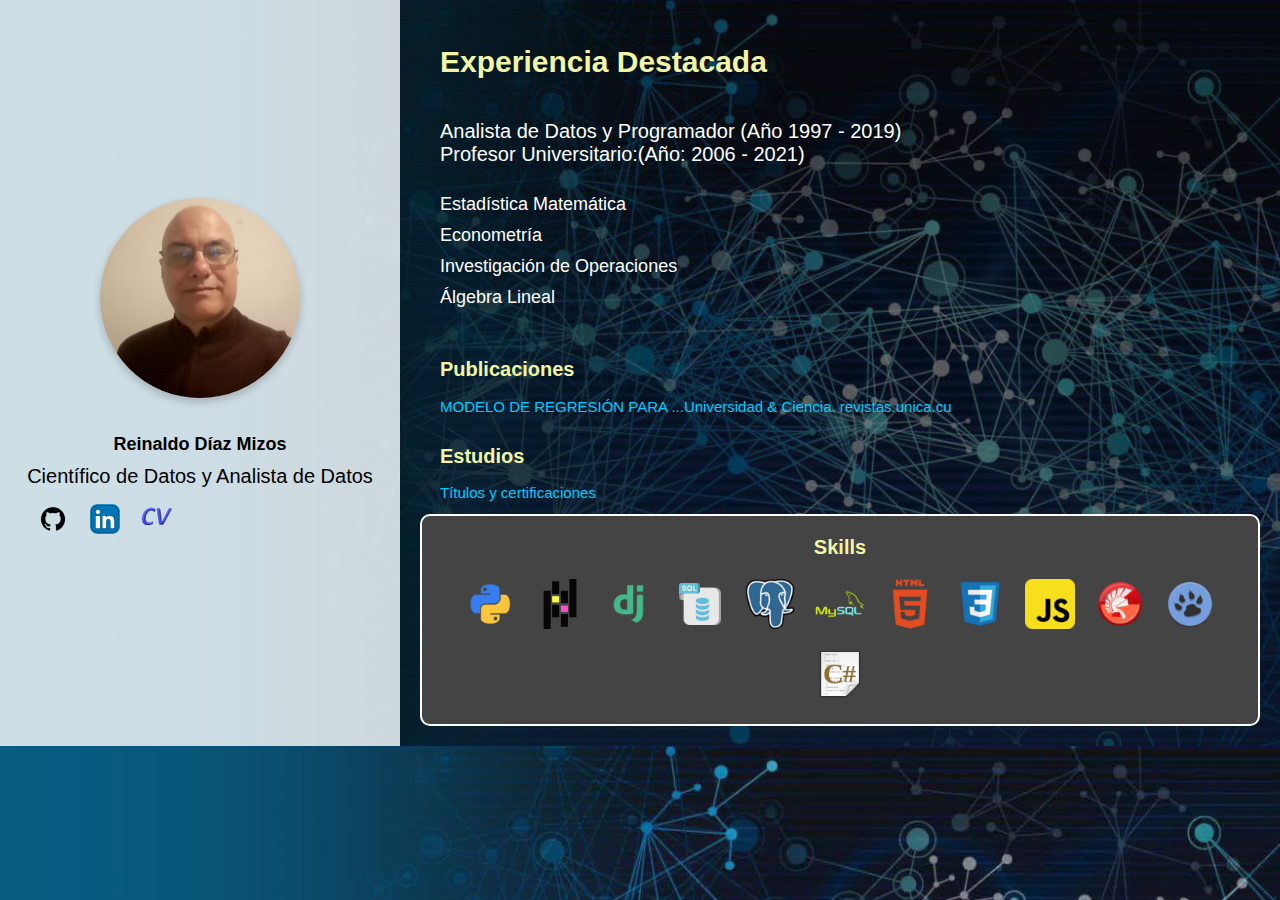
<file: index.html>
<!DOCTYPE html>
<html lang="es">
<head>
    <meta charset="UTF-8">
    <meta name="viewport" content="width=device-width, initial-scale=1.0">
    <meta name="msvalidate.01" content="tu_codigo_de_verificacion" />
    <title>Mi Portafolio</title>
    <link rel="stylesheet" href="css/estilo.css"> <!-- Ruta del archivo CSS -->
   
</head>
<body>
    <div class="container">
        <!-- Columna izquierda -->
        <div class="left-column">
            <div class="photo">
                <img src="img/FOTO.png" alt="Mi Foto">
            </div>
            <div class="description">
                <h1>Reinaldo Díaz Mizos</h1>
                <p>Científico de Datos y Analista de Datos</p>
                <div class="iconos">
                    <a href="https://github.com/mizos0512" target="_blank" title="Repositorio..."><img src="img/github.png" alt="Portafolio" class="icon-image"></a>
                    <a href="https://www.linkedin.com/in/rdmizos/" target="_blank" title="Linkedin..."><img src="img\linkedin.png" alt="Linkedin" class="icon-image"></a>
                    <a href="curriculum-2.html" target="_blank" title="Curriculum..."><img src="img\cv.png" alt="Curriculum Vitae" class="icon-image"></a>
                </div>
                
                
                            
              
           
           
            </div>
        </div>
        
        <!-- Columna derecha -->
        <div class="right-column">
            <h2 class="amarillo">Experiencia Destacada</h2>
            <ul>
                <li class="reforzado">Analista de Datos y Programador (Año 1997 - 2019)</li>
                
                <li class="reforzado">Profesor Universitario:(Año: 2006 - 2021)</li><br>
                <ul>
                    <li class="normal">Estadística Matemática</li>
                    <li class="normal">Econometría</li>
                    <li class="normal">Investigación de Operaciones</li>
                    <li class="normal">Álgebra Lineal</li>
                </ul>
            </ul>

            <!--<h2>Proyectos</h2>-->
            <!--
            <h2>Publicaciones</h2>
            <ul>
                <li><a href="assets/publicaciones/2370-Diaz-pl.pdf" target="_blank">Modelo de Regresión Lineal para Estimar Materia Prima en la Producción de Mermelada.</a></li>
                
            </ul>
            -->
            <br>
            <div class="certif">
                <h2 class="amarillo1">Publicaciones</h2>
                <p class="enlace"><a href="https://revistas.unica.cu/index.php/uciencia/article/view/2370" target="_blank">MODELO DE REGRESIÓN PARA ...Universidad & Ciencia. revistas.unica.cu</a></p>

            </div>
            <div class="certif">
                <h2 class="amarillo1">Estudios</h2>
                <p class="enlace"><a href="certificaciones.html" target="_blank">Títulos y certificaciones</a></p>

            </div>
            
            <div class="skills-container">


                <div class="skills-title">Skills</div>
                <div class="skiller">
                    <div class="skill-icon" style="background-image: url('img/python.png');"></div>
                    <div class="skill-icon" style="background-image: url('img/pandas.png');"></div>
                    <div class="skill-icon" style="background-image: url('img/django.png');"></div>
                    <div class="skill-icon" style="background-image: url('img/sql.png');"></div>
                    <div class="skill-icon" style="background-image: url('img/postgresql.png');"></div>
                    <div class="skill-icon" style="background-image: url('img/mysql.png');"></div>
                    <div class="skill-icon" style="background-image: url('img/html.png');"></div>
                    <div class="skill-icon" style="background-image: url('img/css.png');"></div>
                    <div class="skill-icon" style="background-image: url('img/javas.png');"></div>
                    <div class="skill-icon" style="background-image: url('img/delphi.png');"></div>
                    <div class="skill-icon" style="background-image: url('img/lazarus.png');"></div>
                    <div class="skill-icon" style="background-image: url('img/C1.png');"></div>

                
                </div>
            </div>
                
            </div>
        </div>
    </div>
</body>
</html>
</file>
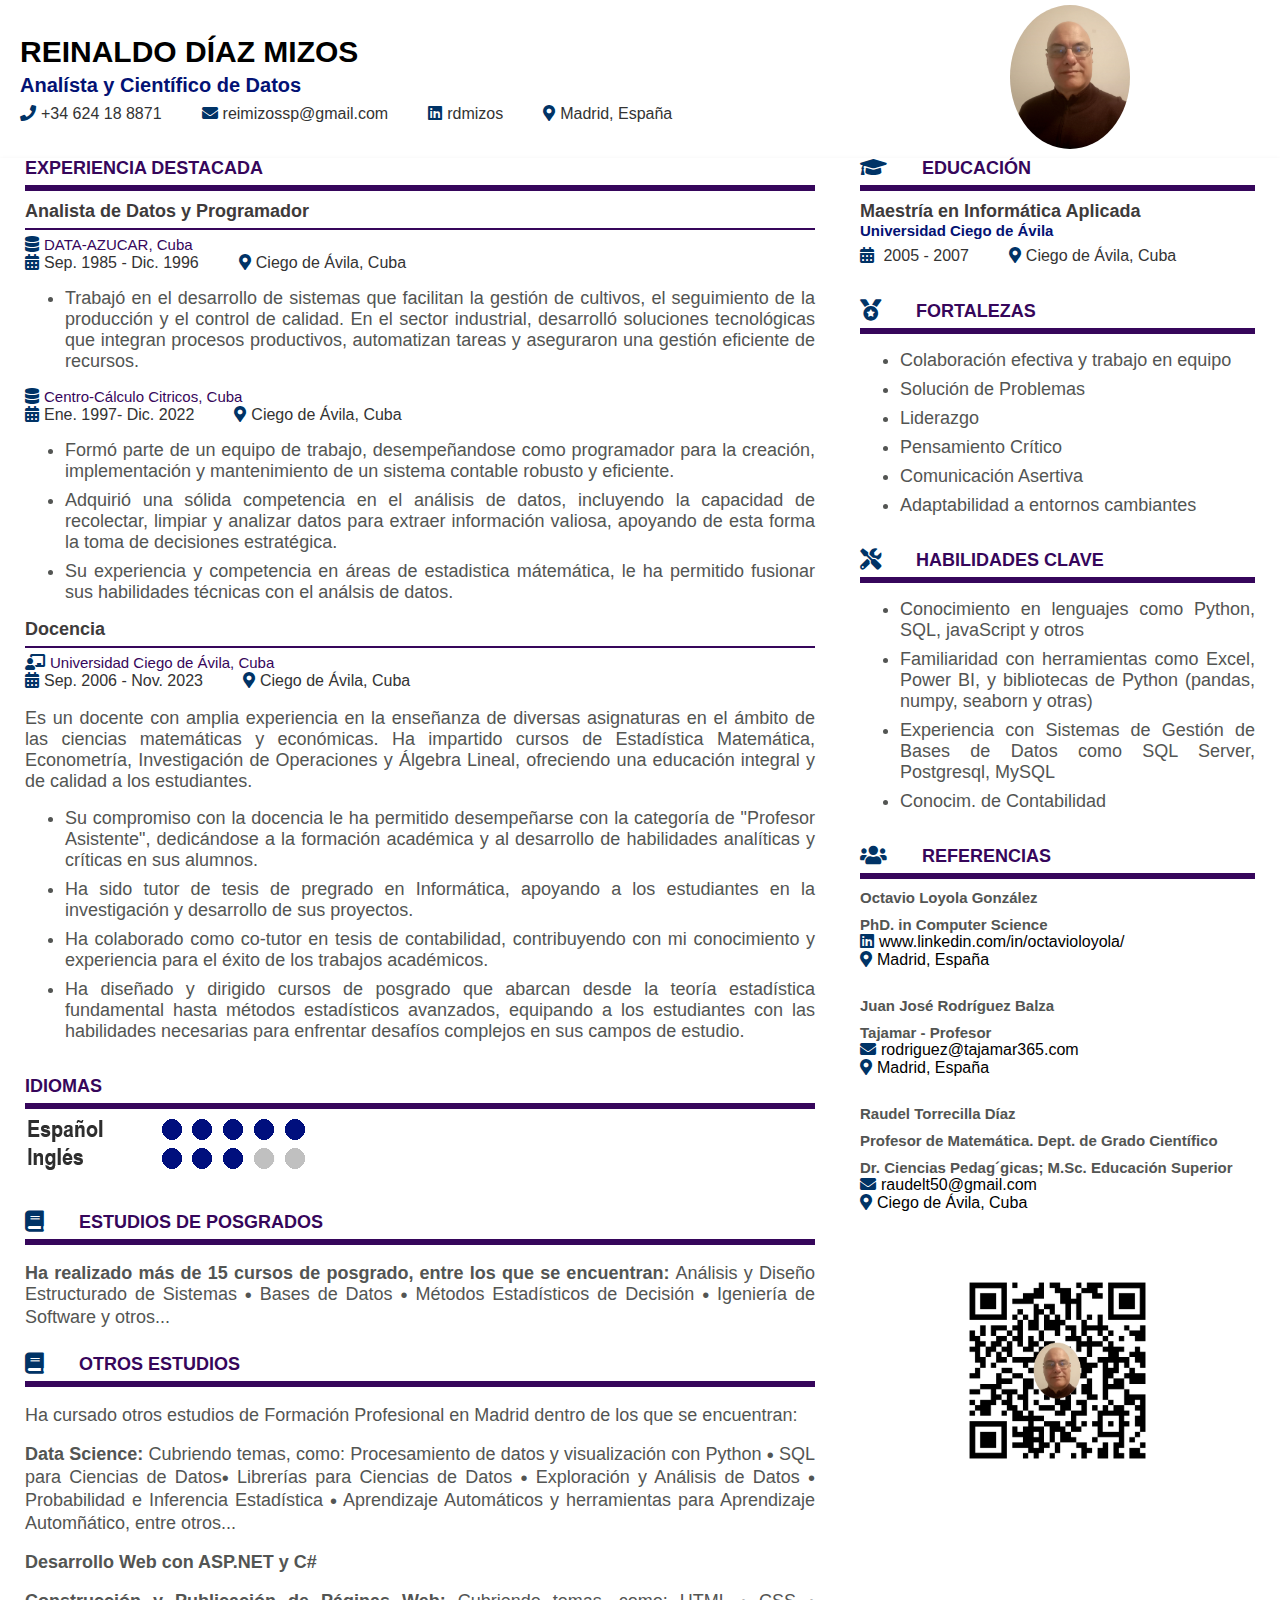
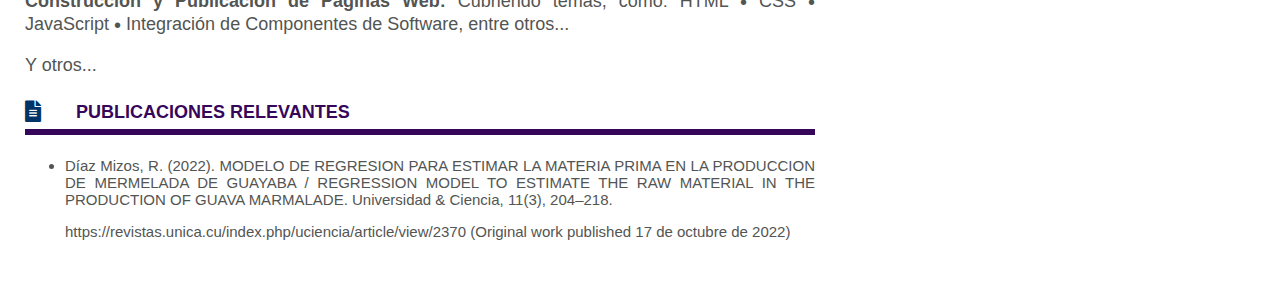
<file: curriculum-2.html>
<!DOCTYPE html>
<html lang="en">
<head>
  <meta charset="utf-8">
  <title>Curriculum Layout</title>
  <link rel="stylesheet" href="estilo.css">
  <link rel="stylesheet" href="https://cdnjs.cloudflare.com/ajax/libs/font-awesome/5.15.3/css/all.min.css">
</head>
<body>
  <div class="header">
    <div class="encabe">
      <h1 class="nombre">REINALDO DÍAZ MIZOS</h1>
      <h1 class="quiensoy">Analísta y Científico de Datos</h1>
      <div class="contact-info">
        <span><i class="fas fa-phone"></i>+34 624 18 8871</span> 
        <span><i class="fas fa-envelope"></i>reimizossp@gmail.com</span> 
        <span><i class="fab fa-linkedin"></i>rdmizos</span> 
        <span><i class="fas fa-map-marker-alt"></i>Madrid, España</span> 
      </div>
    </div>
    <!---->
    <div class="photo">
      <img src="img/FOTO.png" alt="Mi Foto">
    </div>
  </div>
  <div class="container">
    <div class="left-panel">
      <section>
        <h1>EXPERIENCIA DESTACADA</h1>
        <hr>
        <h3 class="cargo">Analista de Datos y Programador</h3> 
        <hr class="hr1">
        <div>
          <i class="fas fa-database"></i><span class="empresa">DATA-AZUCAR, Cuba</span>
          <br>
          <div class="contact-info">
            <span><i class="fas fa-calendar-alt"></i>Sep. 1985 - Dic. 1996</span> 
            <span><i class="fas fa-map-marker-alt"></i>Ciego de Ávila, Cuba</span> 
          </div>
        </div>
        <ul>
          <li class="descripcion">
            Trabajó en el desarrollo de sistemas que facilitan la gestión de cultivos, el seguimiento de la producción y el control de calidad. En el sector industrial, desarrolló soluciones tecnológicas que integran procesos productivos, automatizan tareas y aseguraron una gestión eficiente de recursos.
          </li>
        </ul>
        <i class="fas fa-database"></i><span class="empresa">Centro-Cálculo Citricos, Cuba</span>
        <br>
        <div>
          <div class="contact-info">
            <span><i class="fas fa-calendar-alt"></i>Ene. 1997- Dic. 2022</span> 
            <span><i class="fas fa-map-marker-alt"></i>Ciego de Ávila, Cuba</span> 
          </div>
        </div>
        <ul>
          <li class="descripcion">
            Formó parte de un equipo de trabajo, desempeñandose como programador para la creación, implementación y mantenimiento de un sistema contable robusto y eficiente.
          </li>
          <li class="descripcion">
            Adquirió una sólida competencia en el análisis de datos, incluyendo la capacidad de recolectar, limpiar y analizar datos para extraer información valiosa, apoyando de esta forma la toma de decisiones estratégica.
          </li>
          <li class="descripcion">
            Su experiencia y competencia en áreas de estadistica mátemática, le ha permitido fusionar  sus habilidades técnicas con el análsis de datos.
          </li>
        </ul>
        <h3 class="cargo">Docencia</h3> 
        <hr class="hr1">
        <div>
          <i class="fas fa-chalkboard-teacher"></i><span class="empresa">Universidad Ciego de Ávila, Cuba</span>
          <div class="contact-info">
            <span><i class="fas fa-calendar-alt"></i>Sep. 2006 - Nov. 2023</span> 
            <span><i class="fas fa-map-marker-alt"></i>Ciego de Ávila, Cuba</span> 
          </div>
        </div>
        <p class="descripcion">
          Es un docente con amplia experiencia en la enseñanza de diversas asignaturas en el ámbito de las ciencias matemáticas y económicas. Ha impartido cursos de Estadística Matemática, Econometría, Investigación de Operaciones y Álgebra Lineal, ofreciendo una educación integral y de calidad a los estudiantes. 
        </p>
        <ul>
          <li class="descripcion">
            Su compromiso con la docencia le ha permitido desempeñarse con la categoría de "Profesor Asistente", dedicándose a la formación académica y al desarrollo de habilidades analíticas y críticas en sus alumnos.
          </li>
          <li class="descripcion">
            Ha sido tutor de tesis de pregrado en Informática, apoyando a los estudiantes en la investigación y desarrollo de sus proyectos.
          </li>
          <li class="descripcion">
            Ha colaborado como co-tutor en tesis de contabilidad, contribuyendo con mi conocimiento y experiencia para el éxito de los trabajos académicos.
          </li>
          <li class="descripcion">Ha diseñado y dirigido cursos de posgrado que abarcan desde la teoría estadística fundamental hasta métodos estadísticos avanzados, equipando a los estudiantes con las habilidades necesarias para enfrentar desafíos complejos en sus campos de estudio.</li>
        </ul>
        <br>
        <h1>IDIOMAS</h1>
        <hr>
        <img src="img/IDIOMAS.png" alt="Idiomas"><br><br>
        
        
        
        
        <br>
        <div class="contact-estudios">
          <span><i class="fas fa-book fa-lg"></i></span>
          <h1>ESTUDIOS DE POSGRADOS</h1> 
        </div>
        <hr>
        <p class="descripcion big-dot">
          <strong>Ha realizado más de 15 cursos de posgrado, entre los que se encuentran: </strong>
          Análisis y Diseño Estructurado de Sistemas <span class="dot">&#8226</span> Bases de Datos <span class="dot">&#8226</span> Métodos Estadísticos de Decisión <span class="dot">&#8226</span> Igeniería de Software y otros...
        </p>
        <br>
        <div class="contact-estudios">
          <span><i class="fas fa-book fa-lg"></i></span>
          <h1>OTROS ESTUDIOS</h1> 
        </div>
        <hr>
        <p class="descripcion big-dot">
          Ha cursado otros estudios de Formación Profesional en Madrid dentro de los que se encuentran:
        </p>
        <p class="descripcion big-dot">
          <strong>Data Science:</strong> Cubriendo temas, como: Procesamiento de datos y visualización con Python <span class="dot">&#8226</span> SQL para Ciencias de Datos<span class="dot">&#8226</span>  Librerías para Ciencias de Datos <span class="dot">&#8226</span> Exploración y Análisis de Datos <span class="dot">&#8226</span> Probabilidad e Inferencia Estadística <span class="dot">&#8226</span> Aprendizaje Automáticos y herramientas para Aprendizaje Automñático, entre otros...
        </p>
        <p class="descripcion big-dot"> 
          <strong>Desarrollo Web con ASP.NET y C#</strong>
        </p>
        <p class="descripcion big-dot">
          <strong>Construcción y Publicación de Páginas Web:</strong> Cubriendo temas, como: HTML <span class="dot">&#8226</span> CSS <span class="dot">&#8226</span> JavaScript <span class="dot">&#8226</span> Integración de Componentes de Software, entre otros...
        </p>
        <p class="descripcion big-dot">
          Y otros...
        </p>
        <br>
        <div class="contact-estudios">
          <span><i class="fas fa-file-alt fa-lg"></i></i></span>
          <h1>PUBLICACIONES RELEVANTES</h1> 
        </div>
        <hr>
        <div class="contact-info">
          <ul>
            <li class="descripcion1">
              Díaz Mizos, R. (2022). MODELO DE REGRESION PARA ESTIMAR LA MATERIA PRIMA EN LA PRODUCCION DE MERMELADA DE GUAYABA / REGRESSION MODEL TO ESTIMATE THE RAW MATERIAL IN THE PRODUCTION OF GUAVA MARMALADE. Universidad & Ciencia, 11(3), 204–218. 
              <p>https://revistas.unica.cu/index.php/uciencia/article/view/2370 (Original work published 17 de octubre de 2022)</p>
            </li>
          </ul>
        </div>
      </hr>
    </div>
    <div class="right-panel">
      <section>
       <div class="contact-estudios">
         <!---->
          <span><i class="fas fa-graduation-cap fa-lg"></i></span>
          <h1>EDUCACIÓN</h1> 
        </div>
        <hr>
        <h3 class="cargo">Maestría en Informática Aplicada</h3> 
        <!---->
        <h3 class="lugar">Universidad Ciego de Ávila</h3>
      
        <div class="contact-info">
          <span><i class="fas fa-calendar-alt"></i> 2005 - 2007</span> 
          <span><i class="fas fa-map-marker-alt"></i>Ciego de Ávila, Cuba</span> 
        </div>
        <br>
        <br>
        <div class="contact-estudios">
          <!---->
           <span><i class="fas fa-medal fa-lg"></i></span>
           <h1>FORTALEZAS</h1> 
         </div>
         <hr>
         <ul>
          <li class="descripcion">Colaboración efectiva y trabajo en  equipo</li>
          <li class="descripcion">Solución de Problemas</li>
          <li class="descripcion">Liderazgo</li>
          <li class="descripcion">Pensamiento Crítico</li>
          <li class="descripcion">Comunicación Asertiva</li>
          <li class="descripcion">Adaptabilidad a entornos cambiantes</li>
         </ul>
         <br>
         <div class="contact-estudios">
          <!---->
           <span><i class="fas fa-tools fa-lg"></i></span>
           <h1>HABILIDADES CLAVE</h1> 
         </div>
         <hr>
         <ul>
          <li class="descripcion">Conocimiento en lenguajes como Python, SQL, javaScript y otros</li>
          <li class="descripcion">Familiaridad con herramientas como Excel, Power BI, y bibliotecas de Python (pandas, numpy, seaborn y otras)</li>
          <li class="descripcion">Experiencia con Sistemas de Gestión de Bases de Datos como SQL Server, Postgresql, MySQL</li>
          <li class="descripcion">Conocim. de Contabilidad</li>
         </ul>
         <br>
         <div class="contact-estudios">
          <!---->
           <span><i class="fas fa-users fa-lg"></i></span>
           <h1>REFERENCIAS</h1> 
         </div>
         <hr>
         <h3 class="nombreref">Octavio Loyola González</h3>
         <h3 class="nombreref tit">PhD. in Computer Science</h3>
         <span><i class="fab fa-linkedin"></i>www.linkedin.com/in/octavioloyola/</span> <br>
         <span><i class="fas fa-map-marker-alt"></i>Madrid, España</span> 
         <br>
         <br>
         
         <h3 class="nombreref">Juan José Rodríguez Balza</h3>
         <h3 class="nombreref tit">Tajamar - Profesor</h3>
         <span><i class="fas fa-envelope"></i>rodriguez@tajamar365.com</span> <br>
         <span><i class="fas fa-map-marker-alt"></i>Madrid, España</span> 
         <br>
         <br>
         <h3 class="nombreref">Raudel Torrecilla Díaz</h3>
         <h3 class="nombreref">Profesor de Matemática. Dept. de Grado Científico</h3>
         <h3 class="nombreref">Dr. Ciencias Pedag´gicas; M.Sc. Educación Superior</h3>
         <span><i class="fas fa-envelope"></i>raudelt50@gmail.com</span> <br>
         <span><i class="fas fa-map-marker-alt"></i>Ciego de Ávila, Cuba</span> 
      </section>
      <div class="qr">
        <img src="img/mi_QR.png" alt="Mi QR">
      </div>
    </div>
  </div>
</body>
</html>
</file>
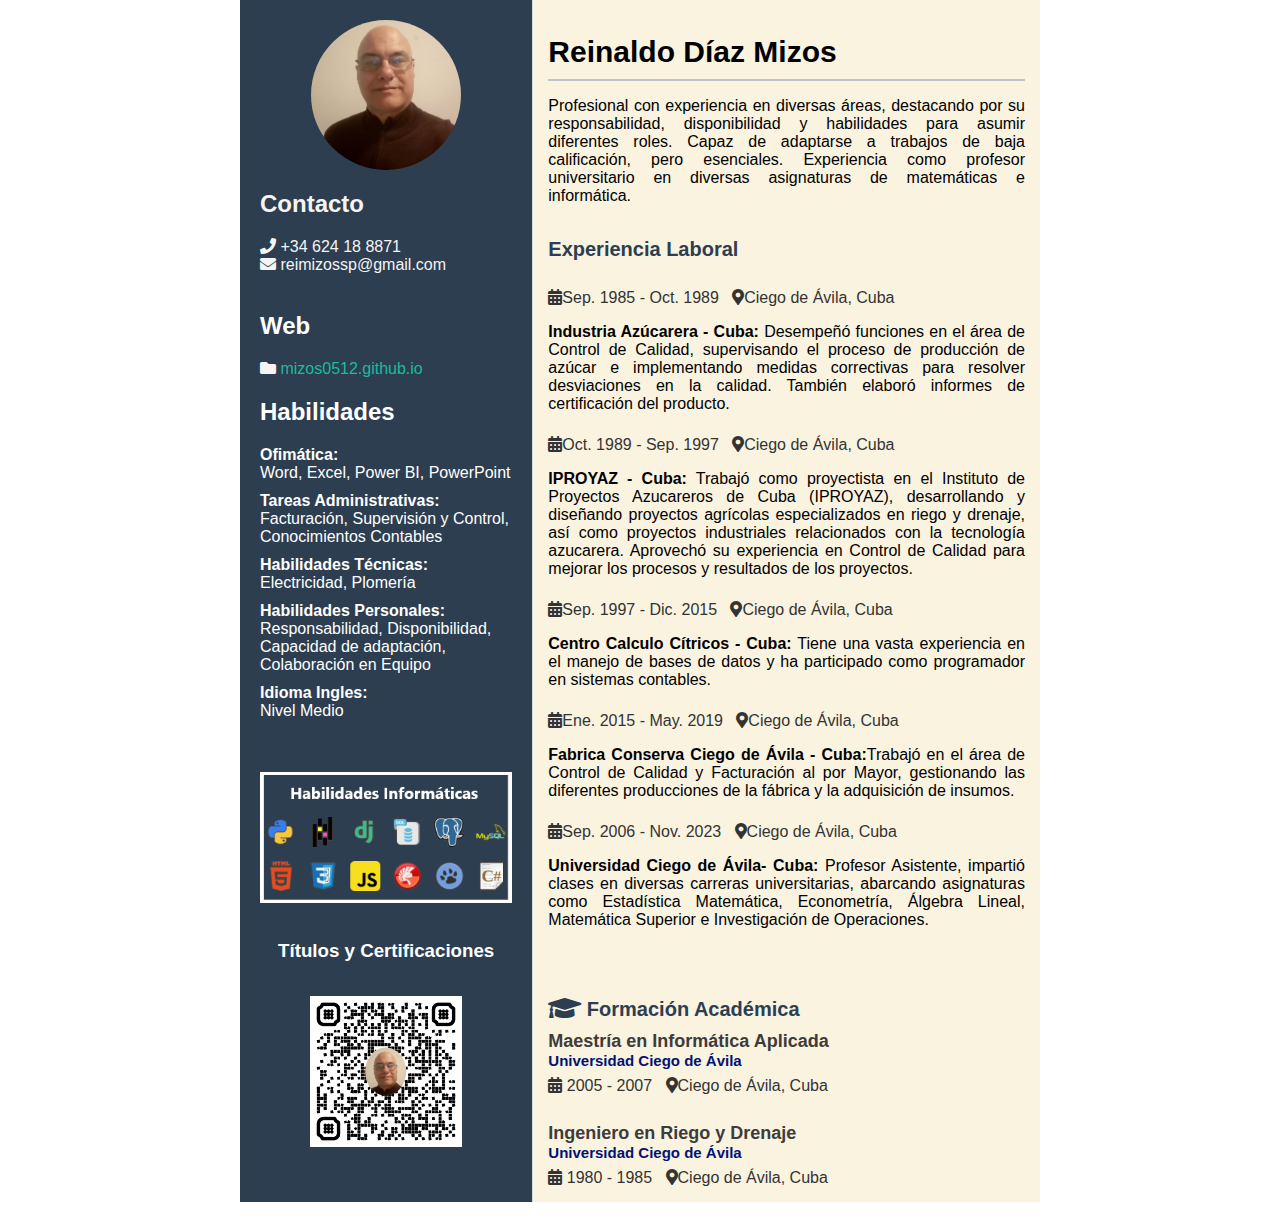
<file: curriculum.html>
<!DOCTYPE html>
<html lang="es">
<head>
    <meta charset="UTF-8">
    <meta name="viewport" content="width=device-width, initial-scale=1.0">
    <title>Mi Currículum</title>
    <link rel="stylesheet" href="css/curri.css">
    
    <link rel="stylesheet" href="https://cdnjs.cloudflare.com/ajax/libs/font-awesome/5.15.3/css/all.min.css">

</head>
<body>

<div class="container">
    <div class="left-panel">
    <img class="foto" src="img/FOTO.png" alt="Foto de Perfil"/>

        <ul class="contacto">
            <h2>Contacto</h2>
            <span><i class="fas fa-phone"></i>  +34 624 18 8871</span> <br>
            <span><i class="fas fa-envelope"></i>  reimizossp@gmail.com</span><br><br>
            <h2>Web</h2>
            <span><i class="fas fa-folder"></i> <a href="http://mizos0512.github.io" target="_blank">mizos0512.github.io</a></span>
            <!-- <li>reimizossp@gmail.com</li>-->
            <!--<li>+34 624 18 88 71</li> -->
            
        </ul>
        
        

        <h2>Habilidades</h2>
            <ul>
                <li><strong>Ofimática: </strong> <br>
                    Word, Excel, Power BI, PowerPoint</li>
                <li><strong>Tareas Administrativas: </strong>Facturación, Supervisión y Control, Conocimientos Contables</li> 
                <li><strong>Habilidades Técnicas: </strong> <br>
                    Electricidad, Plomería</li>  
                <li><strong>Habilidades Personales: </strong><br>
                     Responsabilidad, Disponibilidad, Capacidad de adaptación, Colaboración en Equipo</li>  
                <li><strong>Idioma Ingles: </strong><br>
                     Nivel Medio</li>
            </ul>

            <div class="salto-de-pagina"></div>
            <br>
            <br>
            <div class="skill-inf">
                <img src="img/habilidades.png" alt="Skills-Informáticos">
            </div>
            <br>
            
            
            <div class="qr">
                <h3>Títulos y Certificaciones</h3>
                <img src="qr-certificacion.png" alt="Mi_QR">
            </div>

        </div>




    <div class="right-panel">
        <h1>Reinaldo Díaz Mizos</h1>
        <div class="divider"></div>
        <div class="pquiensoy">
          <p>
            Profesional con experiencia en diversas áreas, destacando por su responsabilidad, disponibilidad y habilidades para asumir diferentes roles. Capaz de adaptarse a trabajos de baja calificación, pero esenciales. Experiencia como profesor universitario en diversas asignaturas de matemáticas e informática.
           </p>
        </div><br>
        
        <h2>Experiencia Laboral</h2><br>
        <div class="contact-info">
            <span><i class="fas fa-calendar-alt"></i>Sep. 1985 - Oct. 1989&nbsp;&nbsp;</span> 
            <span><i class="fas fa-map-marker-alt"></i>Ciego de Ávila, Cuba</span> 
        </div>

        <p class="pquiensoy"><span style="font-weight: bold;">Industria Azúcarera - Cuba:</span> 
            Desempeñó funciones en el área de Control de Calidad, supervisando el proceso de producción de azúcar e implementando medidas correctivas para resolver desviaciones en la calidad. También elaboró informes de certificación del producto.</p><br>

            <div class="contact-info">
                <span><i class="fas fa-calendar-alt"></i>Oct. 1989 - Sep. 1997&nbsp;&nbsp;</span> 
                <span><i class="fas fa-map-marker-alt"></i>Ciego de Ávila, Cuba</span> 
            </div>
    
            <p class="pquiensoy"><span style="font-weight: bold;">IPROYAZ - Cuba:</span> 
                Trabajó como proyectista en el Instituto de Proyectos Azucareros de Cuba (IPROYAZ), desarrollando y diseñando proyectos agrícolas especializados en riego y drenaje, así como proyectos industriales relacionados con la tecnología azucarera. Aprovechó su experiencia en Control de Calidad para mejorar los procesos y resultados de los proyectos.</p><br>

        
        <div class="contact-info">
            <span><i class="fas fa-calendar-alt"></i>Sep. 1997 - Dic. 2015&nbsp;&nbsp;</span> 
            <span><i class="fas fa-map-marker-alt"></i>Ciego de Ávila, Cuba</span> 
          </div>

        <p class="pquiensoy"><span style="font-weight: bold;">Centro Calculo Cítricos - Cuba:</span> 
            Tiene una vasta experiencia en el manejo de bases de datos y ha participado como programador en sistemas contables.</p><br>
        <div class="contact-info">
            <span><i class="fas fa-calendar-alt"></i>Ene. 2015 - May. 2019&nbsp;&nbsp;</span> 
            <span><i class="fas fa-map-marker-alt"></i>Ciego de Ávila, Cuba</span> 
          </div>

        <p class="pquiensoy"><span style="font-weight: bold;">Fabrica Conserva Ciego de Ávila - Cuba:</span>Trabajó en el área de Control de Calidad y Facturación al por Mayor, gestionando las diferentes producciones de la fábrica y la adquisición de insumos.</p><br>
        <div class="contact-info">
            <span><i class="fas fa-calendar-alt"></i>Sep. 2006 - Nov. 2023&nbsp;&nbsp;</span> 
            <span><i class="fas fa-map-marker-alt"></i>Ciego de Ávila, Cuba</span> 
        </div>
        <p class="pquiensoy"><span style="font-weight: bold;">Universidad Ciego de Ávila- Cuba:</span> 
            Profesor Asistente, impartió clases en diversas carreras universitarias, abarcando asignaturas como Estadística Matemática, Econometría, Álgebra Lineal, Matemática Superior e Investigación de Operaciones.</p>
        <br>

        <div class="salto-de-pagina"></div>
        <br>
        <br>
         <h2><span><i class="fas fa-graduation-cap fa-lg"></i></span> Formación Académica</h2>
        <!--<p class="pquiensoy">Ingeniero en Riego y Drenaje - Universidad: Ciego de Ávila - Cuba</p>-->
        
        <h3 class="cargo">Maestría en Informática Aplicada</h3> 
        <!---->
        <h3 class="lugar">Universidad Ciego de Ávila</h3>
      
        <div class="contact-info">
          <span><i class="fas fa-calendar-alt"></i> 2005 - 2007&nbsp;&nbsp;</span> 
          <span><i class="fas fa-map-marker-alt"></i>Ciego de Ávila, Cuba</span> 
        </div>
        <br>

        <h3 class="cargo">Ingeniero en Riego y Drenaje</h3> 
        <!---->
        <h3 class="lugar">Universidad Ciego de Ávila</h3>
      
        <div class="contact-info">
          <span><i class="fas fa-calendar-alt"></i> 1980 - 1985&nbsp;&nbsp;</span> 
          <span><i class="fas fa-map-marker-alt"></i>Ciego de Ávila, Cuba</span> 
        </div>


        <!--<p class="enlace"><a href="https://revistas.unica.cu/index.php/uciencia/article/view/2370" target="_blank">MODELO DE REGRESIÓN PARA ...Universidad & Ciencia. revistas.unica.cu</a></p>-->
        
        
        <!--<h2>Otros Cursos</h2>-->
        
    </div>
    
</div>

</body>
</html>
</file>
<file: css/estilo.css>
/* Fondo de la página */

body {
    margin: 0;
    padding: 0;
    font-family: Arial, sans-serif;
    background-image: url('../img/fondo.png'); /* Cambia esta ruta por la imagen que elijas */
    background-size: cover;
    background-position: center;
    overflow-y: scroll; /* Permitir desplazamiento vertical en toda la página */
    /*height: 100vh; *//* Asegurarse de que el cuerpo ocupe toda la altura */
}

/* Contenedor principal que divide las columnas */
.container {
    display: flex;
    flex-direction: row;
    /*height: 100%;*/ /* Utilizar toda la altura disponible del cuerpo */
    overflow-y: auto; /* Permitir desplazamiento vertical en el contenedor */
}

/* Columna izquierda */
.left-column {
    width: 30%;
    background-color: rgba(255, 255, 255, 0.8); /* Fondo semitransparente */
    padding: 20px;
    display: flex;
    flex-direction: column;
    align-items: center;
    justify-content: center;
    box-shadow: 5px 0 15px rgba(0, 0, 0, 0.1); /* Sombra para hacer que resalte */
}

/* Imagen de la foto en círculo */
.photo img {
    width: 200px;
    height: 200px;
    border-radius: 50%; /* Hace la imagen redonda */
    object-fit: cover;
    box-shadow: 0 4px 8px rgba(0, 0, 0, 0.2); /* Sombra de la imagen */
}

/* Descripción y enlaces */
.description {
    text-align: center;
    margin-top: 20px;
}

.description h1 {
    font-size: 18px;
    margin-bottom: 10px;
}

.description p {
    font-size: 20px;
    margin: 5px 0;
}

.description a {
    text-decoration: none;
    color: #0077b5; /* Color azul para enlaces de LinkedIn */
    font-weight: bold;
}

.description a:hover {
    text-decoration: underline;
}

/* Columna derecha */
.right-column {
    display: flex;
    flex-direction: column;
    justify-content: flex-start;
    width: 70%;
    padding: 20px;
    color: #fff;
    background-color: rgba(0, 0, 0, 0.5); /* Fondo semitransparente */
}

/*.right-column h2{
    font-size: 18px;
}*/

/*.left-column, .right-column { */
    /*flex: 1; */
    /*flex: 0 0 20%;*/
   /* overflow-y: auto; *//* Permitir desplazamiento vertical en las columnas */ 
/*}*/

ul {
    list-style-type: none; /* Quitar los puntos de la lista */
    padding: 0; /* Sin padding */
}

.normal {
    font-size: 18px;
    margin: 10px 20px 0 20px;
}


a {
    color: #00ccff; /* Color para enlaces */
    font-size: 15px;
    text-decoration: none;
    align-items: center;
}

a:hover {
    text-decoration: underline;
}

.reforzado {
    font-size: 20px;
    font-weight: 500;
    padding: 0 20px 0 20px; 
}

.amarillo {
    color: #f1f5a5;
    font-size: 30px;
    padding: 0 20px 0 20px; 
}

.amarillo1 {
    color: #f1f5a5;
    font-size: 20px;
    padding: 0 20px 0 20px; 
   
}

.skills-container {
    margin-top: auto;
    display: flex;
    flex-direction: columns;
    align-items: center;
    max-width: 100%;
    overflow: hidden;

    background-color: #444; /* Fondo del recuadro */
    border: 2px solid #fff; /* Borde blanco */
    border-radius: 10px; /* Bordes redondeados */
    padding: 20px; /* Espaciado interno */
    /*margin-top: 50px;  Espacio encima del recuadro */
    display: flex; /* Habilitar Flexbox */
    flex-direction: column; /* Alinear el contenido de arriba hacia abajo */
    align-items: center; /* Centrar horizontalmente */
    max-width: 100%; /* Asegurar que el contenedor no exceda el 100% del ancho */
    overflow: hidden; /* Evitar cualquier desbordamiento */
    flex-wrap: wrap; /* Permitir que los iconos se ajusten en una sola fila */
    justify-content: center;
}
    
   
    


.skiller {
    display: flex; /* Habilitar Flexbox en los íconos */
    flex-wrap: wrap; /* Permitir que los íconos se envuelvan a la siguiente fila si es necesario */
    justify-content: center; /* Centrar los íconos horizontalmente */
    gap: 10px; /* Espacio entre los íconos */
    max-width: 100%; /* Asegurar que no provoque scroll horizontal */
}

.skills-title {
    font-size: 20px; /* Tamaño del título */
    text-align: center; /* Centrar el texto */
    margin-bottom: 15px; /* Espacio debajo del título */
    color: #f1f5a5; /* Color del texto */
    font-weight: bold; /* Hacer el título en negrita */
}

.skill-icon {
    display: inline-block; /* Permitir que los iconos estén en la misma línea */
    margin: 5px; /* Espacio alrededor de cada icono */
    width: 50px; /* Ancho del icono */
    height: 50px; /* Alto del icono */
    background-color: transparent; /* Fondo transparente */
    background-size: contain; /* Asegurarse de que se ajuste al tamaño del contenedor */
    background-repeat: no-repeat; /* No repetir la imagen */
}

.iconos{
    display: block;
    margin: 0; 
    padding: 0; 
    display: flex;
}

.iconos .icon-image{
    width: 32px; /* Ajusta este valor para que sea más pequeño */
    height: auto; 
    align-items: left;/* Mantiene la proporción de la imagen */
    padding: 10px;
}

.enlace {
    padding: 0 20px 0 20px;
    font-size: 8px;
    /*color: #E67E22;
    text-decoration: underline; /* Añadir subrayado al hacer hover */
}

.enlace a:hover {
    color: #E67E22; /* Cambia el color al pasar el ratón */
    text-decoration: none; /* Añadir subrayado al hacer hover */
}

.certif{
    margin-top: 0px;
    margin-bottom: 5px;
}




/* Media Queries para hacer el diseño responsivo */

/* Pantallas pequeñas (tabletas y móviles) */
@media (max-width: 780px) {
    .container {
        flex-direction: column; /* Apilar columnas verticalmente */
    }

    .left-column,
    .right-column {
        width: 100%; /* Hacer que ambas columnas ocupen el ancho completo */
        height: auto;
    }

    .photo img {
        width: 200px; /* Reducir el tamaño de la imagen en pantallas más pequeñas */
        height: 200px;
    }

    .description h1 {
        font-size: 16px;
    }

    .description p {
        font-size: 16px;
    }

    /*.right-column h2{
        font-size: 15px;
    }*/

    .normal{
        padding: 0;
        font-size: 12px;
    }
    
    .reforzado {
        font-size: 14px;
        padding:0;
        margin: 0,
    }
    
    .amarillo{
        font-size: 14px;
    }



    a {
        color: #00ccff; /* Color para enlaces */
        font-size: 11px;
        padding: 0;
        text-decoration: none;
    }

    .skills-container {
        background-color: #444;
        border: 2px solid #fff;
        border-radius: 10px;
        padding: 20px;
        margin-left: -21px;
        display: flex;
        flex-direction: column;
        align-items: center;
        justify-content: center;
        width: 100%; /* Ocupa todo el ancho disponible */
        max-width: 100%; /* Evita que sea más grande que la pantalla */
        box-sizing: border-box;
        overflow-x: auto; /* Habilita el desplazamiento horizontal si es necesario */
    }
    
    .skiller {
        display: flex;
        justify-content: center;
        gap: 5px; /* Espacio entre los íconos */
        width: auto; /* Deja que el ancho se ajuste automáticamente */
        flex-wrap: nowrap; /* Impide que los íconos se envuelvan a la siguiente línea */
    }

    .skill-icon {
        width: 30px; /* Reducir el tamaño de los iconos en pantallas pequeñas */
        height: 30px;
    }

   .skills-title {
        font-size: 16px; /* Tamaño del título */
        text-align: center; /* Centrar el texto */
        margin-bottom: 10px; /* Espacio debajo del título */
        color: #f1f5a5; /* Color del texto */
        font-weight: bold; /* Hacer el título en negrita */
    }

    .amarillo, .normal{
        padding-left: 5px;
    }

    .reforzado{
        padding: 0;
    }
      
    
}


/* Pantallas extra pequeñas (móviles) */
/*
@media (max-width: 480px) {
    .photo img {
        width: 300px;  
        height: 300px;
   }

    .description h1 {
        font-size: 14px;
    }

    .description p {
        font-size: 14px;
    }

    .normal,
    .reforzado,
    span {
        font-size: 14px;
    }
    .amarillo{
        font-size: 18px;
    }
}

*/
</file>
<file: estilo.css>
/* archivo: estilo.css */
body {
  margin: 0;
  font-family: 'Arial Narrow', Arial, sans-serif;
  display: flex;
  flex-direction: column;
  align-items: center;
  background-color: white;
}

.header {
  display: flex;
  justify-content:space-between;
  align-items: center;
  padding: 0 20px;
  background-color: white;
  /*box-shadow: 0 2px 5px rgba(0,0,0,0.1);*/
  width: 100%;
  margin-bottom: 0 20px;
  /*flex-direction: columns;*/
 /* width: 100%;*/
 
  /*align-items: center;*/
  /*padding: 20px;*/
  
 
   /* Espacio entre el encabezado y el contenido */
}

.encabe, .photo { 
  background-color: #ffffff; /* Color de fondo de los elementos */ 
  margin: 0 40px;
  padding: 0 20px;  
  /*box-shadow: 0 2px 5px rgba(0,0,0,0.1); *//* Sombra de los elementos */ 

}

.encabe { 
  /*margin: 0;*/

  margin: 0 0;
  flex-grow: 1; /* Espacio entre los elementos */ 
}

.container {
  display: flex;
  width: 100%;
  /*margin: 0 50px;*/
  box-shadow: 0 2px 5px rgba(0,0,0,0.1);
  background-color: white;
}

h1 {
  font-size: 18px;
  color: #36065b;
  margin: 0;
}

.nombre{
  font-size: 30px;
  color:black;
  margin: 0 0;
  
 }

.photo {
  margin:0 40px; /* Espacio inferior para la foto */
}

.photo img {
  padding: 5px 0;
  max-width: 120px; /* Ajusta el tamaño de la foto según sea necesario */
  /*height: auto;*/
 border-radius: 50%; /* Hace la imagen redonda */
  /*box-shadow: 0 4px 8px rgba(0,0,0,0.2); *//* Sombra de la imagen */
  margin-right: 90px;
}

.left-panel, .right-panel {
  padding: 0 20px;
  margin-left: 5px;
}

.left-panel {
  flex: 2; /* Panel izquierdo más ancho */
  /*margin:0 10px;*/
  background-color: white;
}

.right-panel {
  flex: 1; /* Panel derecho más estrecho */
  background-color: white;
  display: flex;
  flex-direction: column;
  margin-right: 5px;
  /*align-items: flex-start;*/
}

.quiensoy{
  font-family: 'Arial Narrow', Arial, sans-serif;
  /*padding: 5px;*/
  /*padding: 0 20px;*/
  color: #031274;
  font-size: 20px;
  margin:5px 0 8px 0;
}

section {
  margin-bottom: 10px; /* Espacio entre secciones */
}

.contact-info {
  display: flex;
  /*padding: 0 20px;*/
  flex-wrap: wrap;
  color: #333333;
  align-items: center;  /* Asegurar que los elementos estén alineados verticalmente */
  gap: 40px; /* Espacio entre elementos */
  /*margin-top: 10px 0 5px 0;*/
}

.contact-estudios {
  display: flex;
  flex-wrap: wrap;
  align-items: center;  /* Asegurar que los elementos estén alineados verticalmente */
  gap: 30px; /* Espacio entre elementos */
  /*margin-top: 10px 0 5px 0;*/
}

i {
  color: #003366; /* Cambia el color de los íconos a azul */
  padding: 0;
  margin-right: 5px;
}

h3{
  padding: 0px;
  color: #14437a;
  font-size: 15px;
  margin:10px 0 0 0;
}

.cargo{
  /*padding: 5px 0;*/
  color: #3e3b3b;;
  font-size: 18px;
  margin:10px 0 0 0;
}

.empresa{
  font-family: 'Arial Narrow', Arial, sans-serif;
  padding: 5px;
  padding: 0px;
  color: #36065b;
  font-size: 15px;
  margin:10px 0 0 0;
}

hr{
  border: 0;
  height: 6px; /* Ajusta el grosor de la línea */
  background-color: #36065b;; /* Color malva */
  margin: 6px 0; /* Espacio superior e inferior */
}

.hr1{
  /*border: 0;*/
  height: 2px; /* Ajusta el grosor de la línea */
  background-color: #36065b;; /* Color malva */
  /*margin: 6px 0; *//* Espacio superior e inferior */
}

.descripcion{
  font-size: 18px;
  text-align: justify;
  margin-bottom: 8px;
  color:#535553;
}

.descripcion1{
  font-size: 15px;
  text-align: justify;
  margin-bottom: 8px;
  color:#535553;
}

.big-dot .dot { font-size: 20px; 
  /* Ajusta el tamaño del punto aquí */ vertical-align: middle; /* Alinea el punto verticalmente con el texto */ 
}

.lugar{
  font-family: 'Arial Narrow', Arial, sans-serif;
  /*padding: 5px;*/
  padding: 0;
  color: #031274;
  font-size: 15px;
  margin:0 0 8px 0;
}

.nombreref{
  font-family: 'Arial Narrow', Arial, sans-serif;
  font-size: 15px;
  color: #535553;
}

.qr{
  text-align: center;
}

.qr img{
  display: inline-block;
  width: 50%;
  padding-top: 50px;
}
</file>
<file: css/curri.css>
/* Contenedor general */
body {
    font-family: Arial, sans-serif;
    margin: 0;
    padding: 0;
    display: flex;
    justify-content: center;
}

.container {
    display: flex;
    width: 100%;
    max-width: 800px;
    height: auto;
    margin: 0 auto;
    padding-bottom: 20px;
}

/* Panel izquierdo (información de contacto, habilidades, foto) */
.left-panel {
    background-color: #2C3E50;
    color: white;
    width: 40%;
    padding: 20px;
    box-sizing: border-box;
    text-align: left;
}

.foto {
    display: block;
    margin: 0 auto;
    width: 150px;
    height: 150px;
    border-radius: 50%;
    object-fit: cover;
    margin-bottom: 20px;
}

.skill-inf {
    display: flex;
    justify-content: center;
    align-items: center;
 
}

.skill-inf img{
    width: 100%;
    height: auto;
    object-fit: contain;
   
}

.contact-info {
    color: #333333;
    gap: 30px; /* Espacio entre elementos */
  }

  .contacto {
    /*display: flex;*/
    padding: 0;
    flex-wrap: wrap;
    color: #f5f3f3;
    align-items: center;  /* Asegurar que los elementos estén alineados verticalmente */
    gap: 30px; /* Espacio entre elementos */
    /*margin-top: 10px 0 5px 0;*/
   
  }

  .qr{
    display: flex;
    flex-direction: column;
    justify-content: center;
    align-items: center;
  }
 
  .qr img{
    width: 100%;
    object-fit: cover;
  }

.lugar{
    font-family: 'Arial Narrow', Arial, sans-serif;
    /*padding: 5px;*/
    padding: 0;
    color: #031274;
    font-size: 15px;
    margin:0 0 8px 0;
  }

  .cargo{
    /*padding: 5px 0;*/
    color: #3e3b3b;;
    font-size: 18px;
    margin:10px 0 0 0;
  }

/* Estilo de la sección de habilidades */
.skills li {
    color: #D5D8DC; /* Gris claro para las habilidades */
}

/* Estilo del título "Habilidades" */
.left-panel h2:nth-of-type(2) {
    color: white; /* Gris azulado para el título 'Habilidades' */
}

/* Estilo general para listas */
.left-panel ul {
    list-style-type: none;
    padding: 0;
}

.left-panel ul li {
    margin-bottom: 10px;
}

/* Enlaces dentro de la lista de contacto */
.left-panel a {
    color: #1ABC9C;
    text-decoration: none;
}

/* Panel derecho (contenido principal) */

.right-panel {
    width: 70%;
    padding: 15px;
    box-sizing: border-box;
    background-color:  #FAF3E0; /* Color de fondo discreto */
    border-left: 1px solid #D5DBDB; /* Borde sutil para separar ambos paneles */
}


.right-panel h1 {
    font-size: 30px;
    margin-bottom: 5px;
}

.divider {
    border-top: 2px solid #BDC3C7;
    margin: 10px 0;
}

.right-panel h2 {
    margin-top: 10px;
    margin-bottom: 10px;
    color: #2C3E50;
    font-size: 20px;
}

.right-panel p {
    margin-bottom: 5px;
    font-size: 16px;
}

.right-panel a {
    color: #3498DB;
    text-decoration: none;
}

/* Estilo general para todos los enlaces */
a {
    color: #1ABC9C; /* Color predeterminado del enlace */
    text-decoration: none; /* Sin subrayado por defecto */
    transition: color 0.3s ease; /* Transición suave al cambiar el color */
}

/* Efecto hover para todos los enlaces */
a:hover {
    color: #E67E22; /* Cambia el color al pasar el ratón */
    text-decoration: underline; /* Añadir subrayado al hacer hover */
    /*
    color: #16A085; 
    text-decoration: underline; 
    */
}

.pquiensoy{
 text-align: justify;
 
}

.iconos{
    display: block;
    margin: 0; /* Elimina el margen */
    padding: 0; /* Asegura que no haya relleno */
    display: flex;
}

.iconos .icon-image{
    width: 32px; /* Ajusta este valor para que sea más pequeño */
    height: auto; 
    align-items: left;/* Mantiene la proporción de la imagen */
    padding: 10px;
}

.enlace a{
    font-size: 12px;
    /*color: #E67E22;
    text-decoration: underline; /* Añadir subrayado al hacer hover */
}

.salto-de-pagina{
    page-break-before: always;
}

.qr img{
     width: 60%; 
     height: auto; 
     border-radius: 0;
     padding-top: 15px;
    }

@media screen and (max-width: 768px) {
    .container {
        flex-direction: column;
    }

    .left-panel, .right-panel {
        width: 100%;
    }
}
</file>
